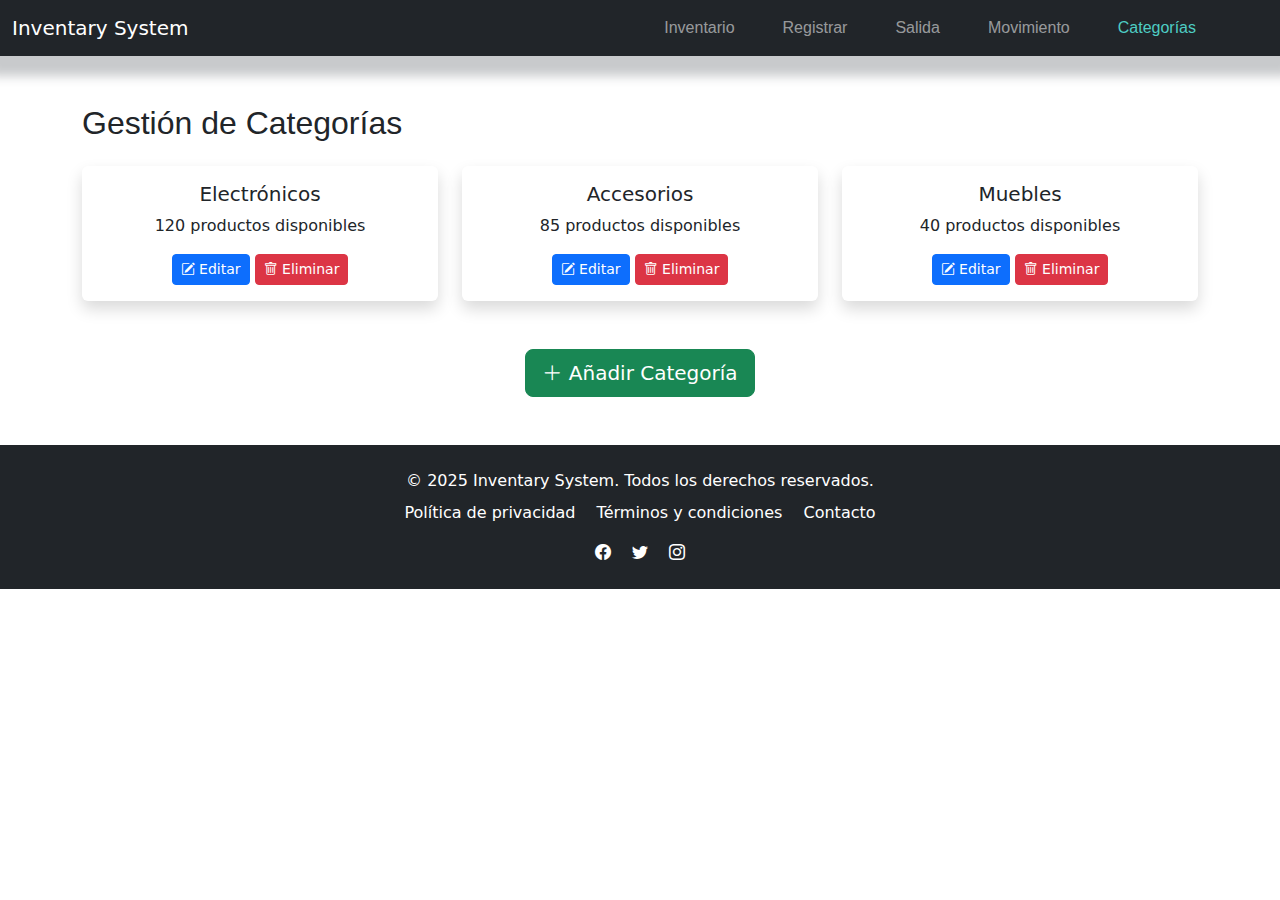
<file: pages/categories.html>
<!DOCTYPE html>
<html lang="es">
<head>
  <meta charset="UTF-8" />
  <meta name="viewport" content="width=device-width, initial-scale=1" />
  <title>Categorías - Inventary System</title>
  <link rel="stylesheet" href="../css/style.css" />
  <link href="https://cdn.jsdelivr.net/npm/bootstrap@5.3.3/dist/css/bootstrap.min.css" rel="stylesheet" />
  <link href="https://cdn.jsdelivr.net/npm/bootstrap-icons@1.10.5/font/bootstrap-icons.css" rel="stylesheet" />
</head>
<body>
  <header class="c-nav u-high">
    <nav class="navbar navbar-expand-lg navbar-dark bg-dark">
      <div class="container-fluid">
        <a class="navbar-brand" href="#">Inventary System</a>
        <button class="navbar-toggler" type="button" data-bs-toggle="collapse" data-bs-target="#menuNavbar">
          <span class="navbar-toggler-icon"></span>
        </button>
        <div class="collapse navbar-collapse mx-5" id="menuNavbar">
          <ul class="navbar-nav ms-auto mb-2 mb-lg-0">
            <li class="nav-item mx-3"><a class="nav-link txt_roboto" href="./inventary.html">Inventario</a></li>
            <li class="nav-item mx-3"><a class="nav-link txt_roboto" href="./register-product.html">Registrar</a></li>
            <li class="nav-item mx-3"><a class="nav-link txt_roboto" href="./output.html">Salida</a></li>
            <li class="nav-item mx-3"><a class="nav-link txt_roboto" href="./record.html">Movimiento</a></li>
            <li class="nav-item mx-3"><a class="nav-link active_txt txt_roboto" href="#">Categorías</a></li>
          </ul>
        </div>
      </div>
    </nav>
  </header>

  <main class="container mt-5">
    <h2 class="mb-4 txt_roboto">Gestión de Categorías</h2>

    <div class="row row-cols-1 row-cols-md-3 g-4">
      <div class="col">
        <div class="card shadow border-0 h-100">
          <div class="card-body text-center">
            <h5 class="card-title">Electrónicos</h5>
            <p class="card-text">120 productos disponibles</p>
            <button class="btn btn-primary btn-sm"><i class="bi bi-pencil-square"></i> Editar</button>
            <button class="btn btn-danger btn-sm"><i class="bi bi-trash"></i> Eliminar</button>
          </div>
        </div>
      </div>
      <div class="col">
        <div class="card shadow border-0 h-100">
          <div class="card-body text-center">
            <h5 class="card-title">Accesorios</h5>
            <p class="card-text">85 productos disponibles</p>
            <button class="btn btn-primary btn-sm"><i class="bi bi-pencil-square"></i> Editar</button>
            <button class="btn btn-danger btn-sm"><i class="bi bi-trash"></i> Eliminar</button>
          </div>
        </div>
      </div>
      <div class="col">
        <div class="card shadow border-0 h-100">
          <div class="card-body text-center">
            <h5 class="card-title">Muebles</h5>
            <p class="card-text">40 productos disponibles</p>
            <button class="btn btn-primary btn-sm"><i class="bi bi-pencil-square"></i> Editar</button>
            <button class="btn btn-danger btn-sm"><i class="bi bi-trash"></i> Eliminar</button>
          </div>
        </div>
      </div>
    </div>

    <div class="mt-5 text-center">
      <button class="btn btn-success btn-lg"><i class="bi bi-plus-lg"></i> Añadir Categoría</button>
    </div>
  </main>

  <footer class="bg-dark text-white py-4 mt-5">
    <div class="container text-center">
      <p class="mb-2">© 2025 Inventary System. Todos los derechos reservados.</p>
      <div class="mb-3">
        <a href="#" class="text-white me-3 text-decoration-none">Política de privacidad</a>
        <a href="#" class="text-white me-3 text-decoration-none">Términos y condiciones</a>
        <a href="#" class="text-white text-decoration-none">Contacto</a>
      </div>
      <div>
        <a href="#"><i class="bi bi-facebook text-white me-3"></i></a>
        <a href="#"><i class="bi bi-twitter text-white me-3"></i></a>
        <a href="#"><i class="bi bi-instagram text-white"></i></a>
      </div>
    </div>
  </footer>

  <script src="https://cdn.jsdelivr.net/npm/bootstrap@5.3.3/dist/js/bootstrap.bundle.min.js"></script>
</body>
</html>
</file>
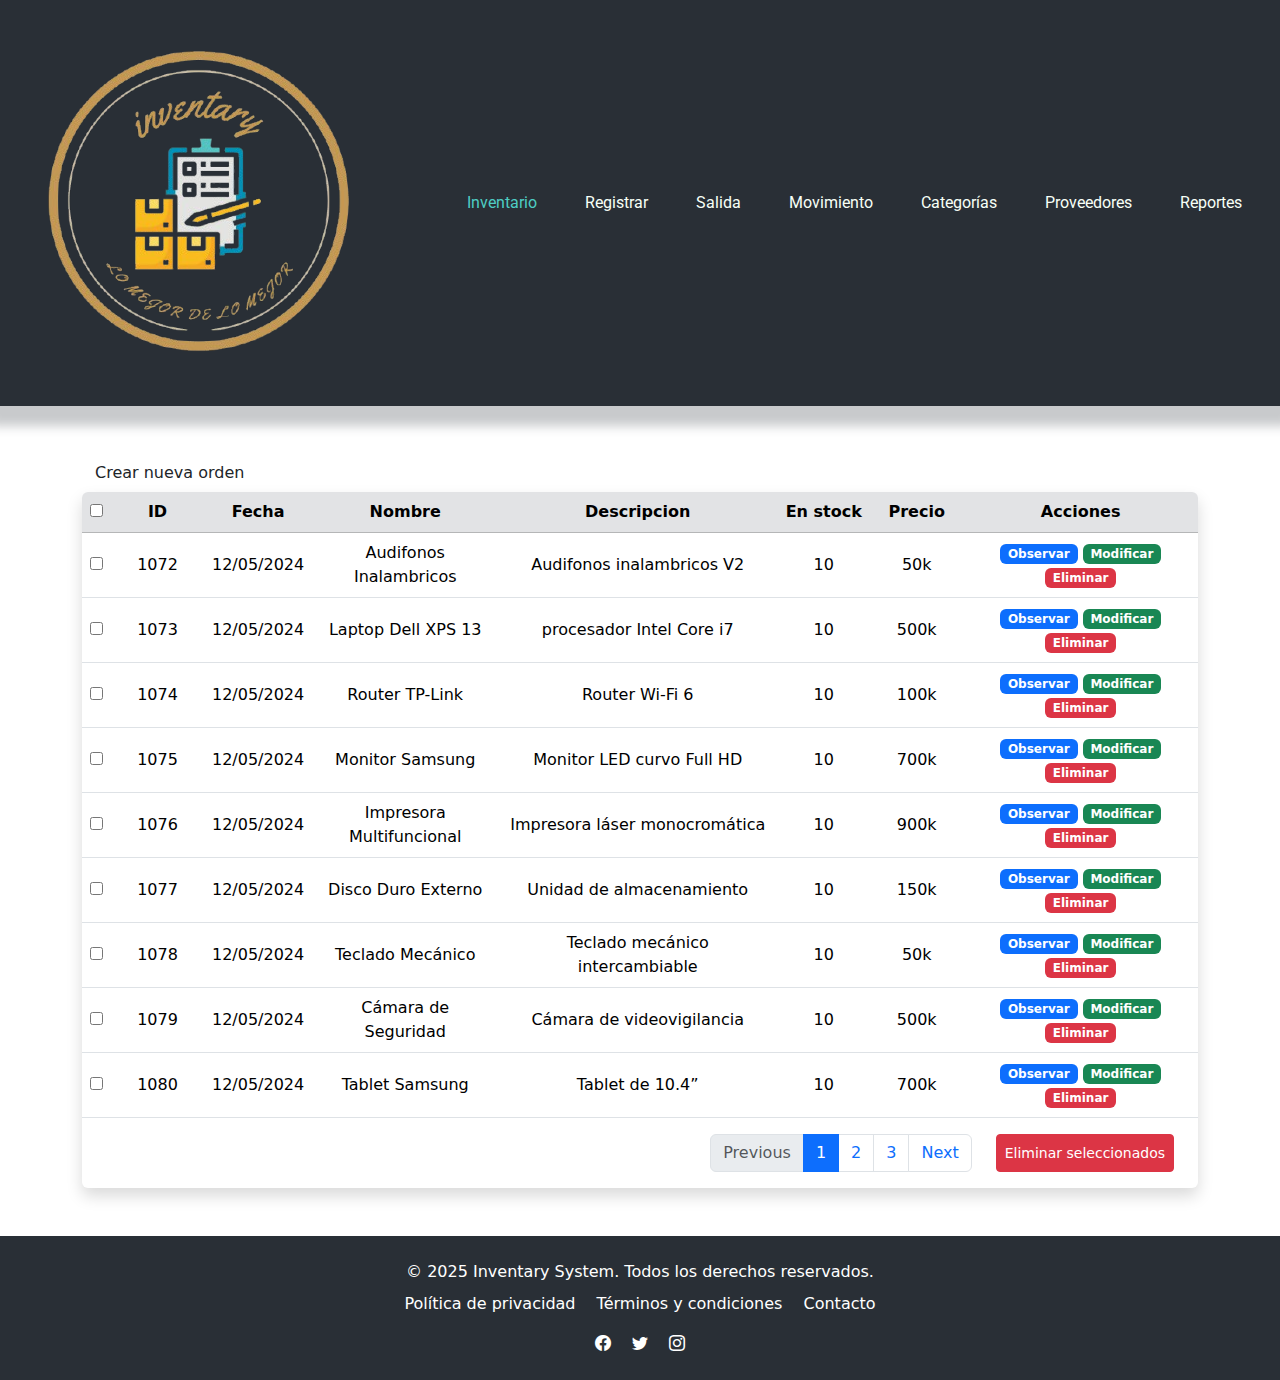
<file: pages/inventary.html>
<!DOCTYPE html>
<html lang="en">
<head>
    <meta charset="UTF-8">
    <meta name="viewport" content="width=device-width, initial-scale=1.0">

    <link rel="preconnect" href="https://fonts.googleapis.com">
    <link rel="preconnect" href="https://fonts.gstatic.com" crossorigin>
    <link href="https://fonts.googleapis.com/css2?family=Mystery+Quest&family=PT+Serif:ital,wght@0,400;0,700;1,400;1,700&family=Roboto:ital,wght@0,100..900;1,100..900&display=swap" rel="stylesheet">
    <link rel="stylesheet" href="../css/style.css">
    <link href="https://cdn.jsdelivr.net/npm/bootstrap@5.3.3/dist/css/bootstrap.min.css" rel="stylesheet">
    <link href="https://cdn.jsdelivr.net/npm/bootstrap-icons@1.10.5/font/bootstrap-icons.css" rel="stylesheet">
    <link rel="icon" type="image/x-icon" href="../logo/logo.png">
    <title>Inventario - Inventary System</title>

</head>
<body>
    <header class="c-nav u-high">
        <nav class="navbar navbar-expand-lg navbar-dark">
            <div class="container-fluid">
                <img src="../logo/logo.png" alt="Inventary System Logo" class="me-2">

                <button class="navbar-toggler" type="button" data-bs-toggle="collapse" data-bs-target="#menuNavbar" aria-controls="menuNavbar" aria-expanded="false" aria-label="Toggle navigation">
                <span class="navbar-toggler-icon"></span>
                </button>
                <div class="collapse navbar-collapse mx-5" id="menuNavbar">
                <ul class="navbar-nav ms-auto mb-2 mb-lg-0">
                    <li class="nav-item mx-3">
                    <a class="nav-link active_txt txt_roboto" href="./inventary.html">Inventario</a>
                    </li>
                    <li class="nav-item mx-3">
                    <a class="nav-link no_active_txt txt_roboto" href="./register-product.html">Registrar</a>
                    </li>
                    <li class="nav-item mx-3">
                      <a class="nav-link no_active_txt txt_roboto" href="./output.html">Salida</a>
                    </li>
                    <li class="nav-item mx-3">
                      <a class="nav-link no_active_txt txt_roboto" href="./record.html">Movimiento</a>
                    </li>
                    <li class="nav-item mx-3">
                      <a class="nav-link no_active_txt txt_roboto" href="./categories.html">Categorías</a>
                    </li>
                    <li class="nav-item mx-3"><a class="nav-link no_active_txt txt_roboto" href="./proveedores.html">Proveedores</a>

                    <li class="nav-item mx-3">
                      <a class="nav-link no_active_txt txt_roboto" href="./Reportes.html">Reportes</a>
                    </li>
                </ul>
                </div>
            </div>
            </nav>
        </header>

    <main>
        <div class="container mt-5">
            <a type="button" class="btn btn-create txt_roboto" href="./register-product.html">Crear nueva orden</a>
            <div class="table-responsive shadow rounded">
              <table class="table table-hover align-middle text-center">
                <thead class="table-light">
                  <tr>
                    <th class="table-secondary"><input type="checkbox" /></th>
                    <th class="col-1 table-secondary">ID</th>
                    <th class="col-1 table-secondary">Fecha</th>
                    <th class="col-2 table-secondary">Nombre</th>
                    <th class="col-3 table-secondary">Descripcion</th>
                    <th class="col-1 table-secondary">En stock</th>
                    <th class="col-1 table-secondary">Precio</th>
                    <th class="table-secondary">Acciones</th>
                  </tr>
                </thead>
                <tbody>
                  <tr>
                    <td><input type="checkbox" /></td>
                    <td class="col-1">1072</td>
                    <td class="col-1">12/05/2024</td>
                    <td class="col-2">Audifonos Inalambricos</td>
                    <td class="col-3">Audifonos inalambricos V2</td>
                    <td class="col-1">10</td>
                    <td class="col-1">50k</td>
                    <td>
                      <span class="badge bg-primary">Observar</span>
                      <span class="badge bg-success">Modificar</span>
                      <span class="badge bg-danger">Eliminar</span>
                    </td>
                  </tr>
                  <tr>
                    <td><input type="checkbox" /></td>
                    <td class="col-1">1073</td>
                    <td class="col-1">12/05/2024</td>
                    <td class="col-2">Laptop Dell XPS 13</td>
                    <td class="col-3">procesador Intel Core i7</td>
                    <td class="col-1">10</td>
                    <td class="col-1">500k</td>
                    <td>
                      <span class="badge bg-primary">Observar</span>
                      <span class="badge bg-success">Modificar</span>
                      <span class="badge bg-danger">Eliminar</span>
                    </td>
                  </tr>
                  <tr>
                    <td><input type="checkbox" /></td>
                    <td class="col-1">1074</td>
                    <td class="col-1">12/05/2024</td>
                    <td class="col-2">Router TP-Link</td>
                    <td class="col-3">Router Wi-Fi 6</td>
                    <td class="col-1">10</td>
                    <td class="col-1">100k</td>
                    <td>
                      <span class="badge bg-primary">Observar</span>
                      <span class="badge bg-success">Modificar</span>
                      <span class="badge bg-danger">Eliminar</span>
                    </td>
                  </tr>
                  <tr>
                    <td><input type="checkbox" /></td>
                    <td class="col-1">1075</td>
                    <td class="col-1">12/05/2024</td>
                    <td class="col-2">Monitor Samsung</td>
                    <td class="col-3">Monitor LED curvo Full HD</td>
                    <td class="col-1">10</td>
                    <td class="col-1">700k</td>
                    <td>
                      <span class="badge bg-primary">Observar</span>
                      <span class="badge bg-success">Modificar</span>
                      <span class="badge bg-danger">Eliminar</span>
                    </td>
                  </tr>
                  <tr>
                    <td><input type="checkbox" /></td>
                    <td class="col-1">1076</td>
                    <td class="col-1">12/05/2024</td>
                    <td class="col-2">Impresora Multifuncional</td>
                    <td class="col-3">Impresora láser monocromática</td>
                    <td class="col-1">10</td>
                    <td class="col-1">900k</td>
                    <td>
                      <span class="badge bg-primary">Observar</span>
                      <span class="badge bg-success">Modificar</span>
                      <span class="badge bg-danger">Eliminar</span>
                    </td>
                  </tr>
                  <tr>
                    <td><input type="checkbox" /></td>
                    <td class="col-1">1077</td>
                    <td class="col-1">12/05/2024</td>
                    <td class="col-2">Disco Duro Externo</td>
                    <td class="col-3">Unidad de almacenamiento</td>
                    <td class="col-1">10</td>
                    <td class="col-1">150k</td>
                    <td>
                      <span class="badge bg-primary">Observar</span>
                      <span class="badge bg-success">Modificar</span>
                      <span class="badge bg-danger">Eliminar</span>
                    </td>
                  </tr>
                  <tr>
                    <td><input type="checkbox" /></td>
                    <td class="col-1">1078</td>
                    <td class="col-1">12/05/2024</td>
                    <td class="col-2">Teclado Mecánico</td>
                    <td class="col-3">Teclado mecánico intercambiable</td>
                    <td class="col-1">10</td>
                    <td class="col-1">50k</td>
                    <td>
                      <span class="badge bg-primary">Observar</span>
                      <span class="badge bg-success">Modificar</span>
                      <span class="badge bg-danger">Eliminar</span>
                    </td>
                  </tr>
                  <tr>
                    <td><input type="checkbox" /></td>
                    <td class="col-1">1079</td>
                    <td class="col-1">12/05/2024</td>
                    <td class="col-2">Cámara de Seguridad</td>
                    <td class="col-3">Cámara de videovigilancia</td>
                    <td class="col-1">10</td>
                    <td class="col-1">500k</td>
                    <td>
                      <span class="badge bg-primary">Observar</span>
                      <span class="badge bg-success">Modificar</span>
                      <span class="badge bg-danger">Eliminar</span>
                    </td>
                  </tr>
                  <tr>
                    <td><input type="checkbox" /></td>
                    <td class="col-1">1080</td>
                    <td class="col-1">12/05/2024</td>
                    <td class="col-2">Tablet Samsung</td>
                    <td class="col-3">Tablet de 10.4”</td>
                    <td class="col-1">10</td>
                    <td class="col-1">700k</td>
                    <td>
                      <span class="badge bg-primary">Observar</span>
                      <span class="badge bg-success">Modificar</span>
                      <span class="badge bg-danger">Eliminar</span>
                    </td>
                  </tr>
                </tbody>
              </table>
              
              <div class="footer-table d-flex justify-content-end">
                <nav>
                  <ul class="pagination">
                    <li class="page-item disabled">
                      <a class="page-link">Previous</a>
                    </li>
                    <li class="page-item active"><a class="page-link" href="#">1</a></li>
                    <li class="page-item">
                      <a class="page-link" href="#" aria-current="page">2</a>
                    </li>
                    <li class="page-item"><a class="page-link" href="#">3</a></li>
                    <li class="page-item">
                      <a class="page-link" href="#">Next</a>
                    </li>
                  </ul>
                </nav>
                <button type="button" class="btn btn-danger btn-sm txt_roboto mx-4 mb-3">Eliminar seleccionados</button>
              </div>
            </div>
          </div>
    </main>

    <footer class=" text-white py-4 mt-5">
        <div class="container text-center">
          <p class="mb-2">© 2025 Inventary System. Todos los derechos reservados.</p>
      
          <div class="mb-3">
            <a href="#" class="text-white me-3 text-decoration-none">Política de privacidad</a>
            <a href="#" class="text-white me-3 text-decoration-none">Términos y condiciones</a>
            <a href="#" class="text-white text-decoration-none">Contacto</a>
          </div>
      
          <div>
            <a href="#"><i class="bi bi-facebook text-white me-3"></i></a>
            <a href="#"><i class="bi bi-twitter text-white me-3"></i></a>
            <a href="#"><i class="bi bi-instagram text-white"></i></a>
          </div>
        </div>
      </footer>
      <script src="https://cdn.jsdelivr.net/npm/@popperjs/core@2.11.8/dist/umd/popper.min.js"></script>
    <script src="https://cdn.jsdelivr.net/npm/bootstrap@5.3.3/dist/js/bootstrap.min.js"></script>
</body>
</html>
</file>
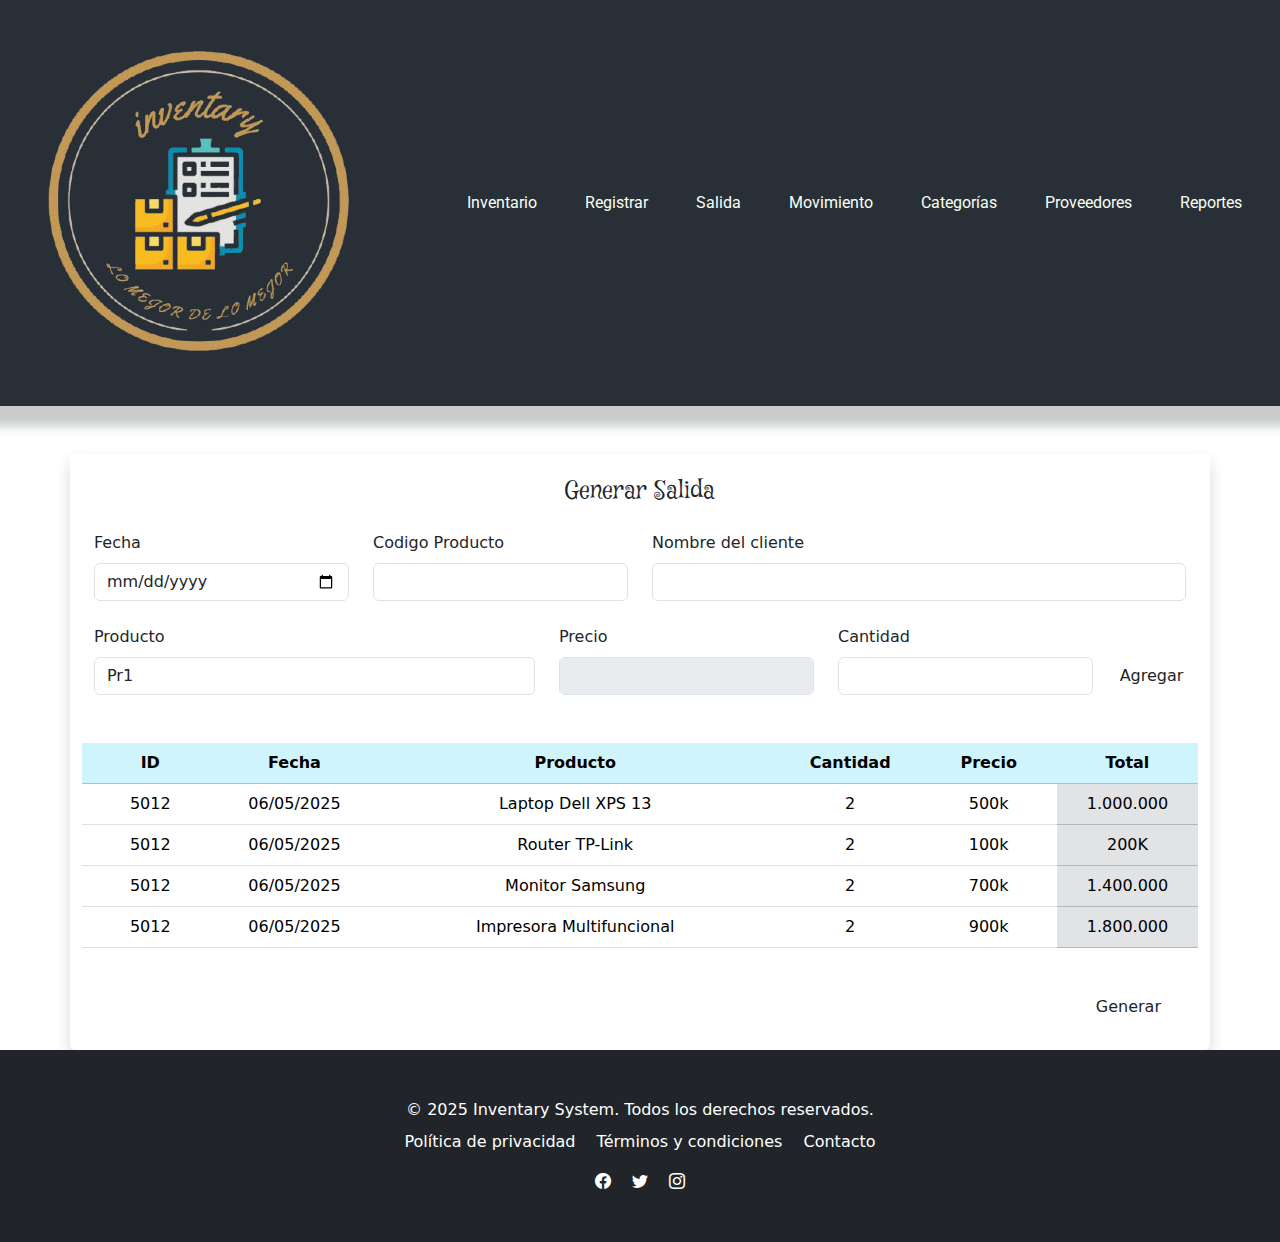
<file: pages/output.html>
<!DOCTYPE html>
<html lang="en">
<head>
    <meta charset="UTF-8">
    <meta name="viewport" content="width=device-width, initial-scale=1.0">
    <link rel="preconnect" href="https://fonts.googleapis.com">
    <link rel="preconnect" href="https://fonts.gstatic.com" crossorigin>
    <link href="https://fonts.googleapis.com/css2?family=Mystery+Quest&family=PT+Serif:ital,wght@0,400;0,700;1,400;1,700&family=Roboto:ital,wght@0,100..900;1,100..900&display=swap" rel="stylesheet">
    <link rel="stylesheet" href="../css/style.css">
    <link href="https://cdn.jsdelivr.net/npm/bootstrap@5.3.3/dist/css/bootstrap.min.css" rel="stylesheet">
    <link href="https://cdn.jsdelivr.net/npm/bootstrap-icons@1.10.5/font/bootstrap-icons.css" rel="stylesheet">
    <link rel="icon" type="image/x-icon" href="../logo/logo.png">

    <title>Salida - Inventary System</title>

</head>
<body>
    <header class="c-nav u-high">
        <nav class="navbar navbar-expand-lg navbar-dark">
            <div class="container-fluid">
                <img src="../logo/logo.png" alt="Inventary System Logo" class="me-2">

                <button class="navbar-toggler" type="button" data-bs-toggle="collapse" data-bs-target="#menuNavbar" aria-controls="menuNavbar" aria-expanded="false" aria-label="Toggle navigation">
                <span class="navbar-toggler-icon"></span>
                </button>
                <div class="collapse navbar-collapse mx-5" id="menuNavbar">
                <ul class="navbar-nav ms-auto mb-2 mb-lg-0">
                    <li class="nav-item mx-3">
                    <a class="nav-link no_active_txt txt_roboto" href="./inventary.html">Inventario</a>
                    </li>
                    <li class="nav-item mx-3">
                    <a class="nav-link no_active_txt txt_roboto" href="./register-product.html">Registrar</a>
                    </li>
                    <li class="nav-item mx-3">
                      <a class="nav-link no_active_txt txt_roboto" href="./output.html">Salida</a>
                    </li>
                    <li class="nav-item mx-3">
                      <a class="nav-link no_active_txt txt_roboto" href="./record.html">Movimiento</a>
                    </li>
                    <li class="nav-item mx-3">
                      <a class="nav-link no_active_txt txt_roboto" href="./categories.html">Categorías</a>
                    </li>
                     <li class="nav-item mx-3"><a class="nav-link no_active_txt txt_roboto" href="./proveedores.html">Proveedores</a>

                    <li class="nav-item mx-3">
                      <a class="nav-link no_active_txt txt_roboto" href="./Reportes.html">Reportes</a>
                    </li>
                </ul>
                </div>
            </div>
            </nav>
        </header>

        <main>
            <div class="form-products container mt-5 p-4 shadow rounded bg-white">
              <h4 class="mb-4 text-center txt-title">Generar Salida</h4>
              <form class="row g-4">
                <div class="col-md-3">
                  <label for="date" class="form-label">Fecha</label>
                  <input type="date" class="form-control" id="date">
                </div>
                <div class="col-md-3">
                  <label for="productName" class="form-label">Codigo Producto</label>
                  <input type="text" class="form-control" id="productName">
                </div>
          
                <div class="col-md-6">
                    <label for="customer" class="form-label">Nombre del cliente</label>
                    <input type="text" class="form-control" id="customer">
                </div>
                
                <div class="col-md-5">
                  <label for="quantity" class="form-label">Producto</label>
                  <select name="quantity" id="quantity" class="form-control">
                    <option value="1">Pr1</option>
                    <option value="2">Pr2</option>
                    <option value="3">Pr3</option>
                  </select>
                </div>
                <div class="col-md-3">
                  <label for="price" class="form-label">Precio</label>
                  <input disabled type="number" step="0.01" class="form-control" id="price">
                </div>
                <div class="col-md-3">
                  <label for="price" class="form-label">Cantidad</label>
                  <input type="number" step="0.01" class="form-control" id="price">

                </div>
                <div class="col-md-1 d-flex justify-content-center align-items-end">
                    <button class="btn btn-create">Agregar</button>

                </div>

                <table class="table table-hover align-middle text-center mt-5">
                <thead class="table-light">
                  <tr>
                    <th class="col-1 table-info">ID</th>
                    <th class="col-1 table-info">Fecha</th>
                    <th class="col-3 table-info">Producto</th>
                    <th class="col-1 table-info">Cantidad</th>
                    <th class="col-1 table-info">Precio</th>
                    <th class="col-1 table-info">Total</th>
                  </tr>
                </thead>
                <tbody>
                  <tr>
                    <td class="col-1">5012</td>
                    <td class="col-1">06/05/2025</td>
                    <td class="col-3">Laptop Dell XPS 13</td>
                    <td class="col-1">2</td>
                    <td class="col-1">500k</td>
                    <td class="col-1 table-secondary">1.000.000</td>

                  </tr>
                </tbody>
                    <td class="col-1">5012</td>
                    <td class="col-1">06/05/2025</td>
                    <td class="col-3">Router TP-Link</td>
                    <td class="col-1">2</td>
                    <td class="col-1">100k</td>
                    <td class="col-1 table-secondary">200K</td>

                  <tr>
                    <td class="col-1">5012</td>
                    <td class="col-1">06/05/2025</td>
                    <td class="col-3">Monitor Samsung</td>
                    <td class="col-1">2</td>
                    <td class="col-1">700k</td>
                    <td class="col-1 table-secondary">1.400.000</td>

                  </tr>

                  <tr>
                    <td class="col-1">5012</td>
                    <td class="col-1">06/05/2025</td>
                    <td class="col-3">Impresora Multifuncional</td>
                    <td class="col-1">2</td>
                    <td class="col-1">900k</td>
                    <td class="col-1 table-secondary">1.800.000</td>

                  </tr>
              </table>
          
                <div class="col-12 text-end">
                  <a type="submit" class="btn btn-create px-4" href="./record.html">Generar</a>
                </div>
              </form>
            </div>
          </main>
          

    <footer class="bg-dark text-white py-5">
        <div class="container text-center">
          <p class="mb-2">© 2025 Inventary System. Todos los derechos reservados.</p>
      
          <div class="mb-3">
            <a href="#" class="text-white me-3 text-decoration-none">Política de privacidad</a>
            <a href="#" class="text-white me-3 text-decoration-none">Términos y condiciones</a>
            <a href="#" class="text-white text-decoration-none">Contacto</a>
          </div>
      
          <div>
            <a href="#"><i class="bi bi-facebook text-white me-3"></i></a>
            <a href="#"><i class="bi bi-twitter text-white me-3"></i></a>
            <a href="#"><i class="bi bi-instagram text-white"></i></a>
          </div>
        </div>
      </footer>
      <script src="https://cdn.jsdelivr.net/npm/@popperjs/core@2.11.8/dist/umd/popper.min.js"></script>
    <script src="https://cdn.jsdelivr.net/npm/bootstrap@5.3.3/dist/js/bootstrap.min.js"></script>
</body>
</html>
</file>
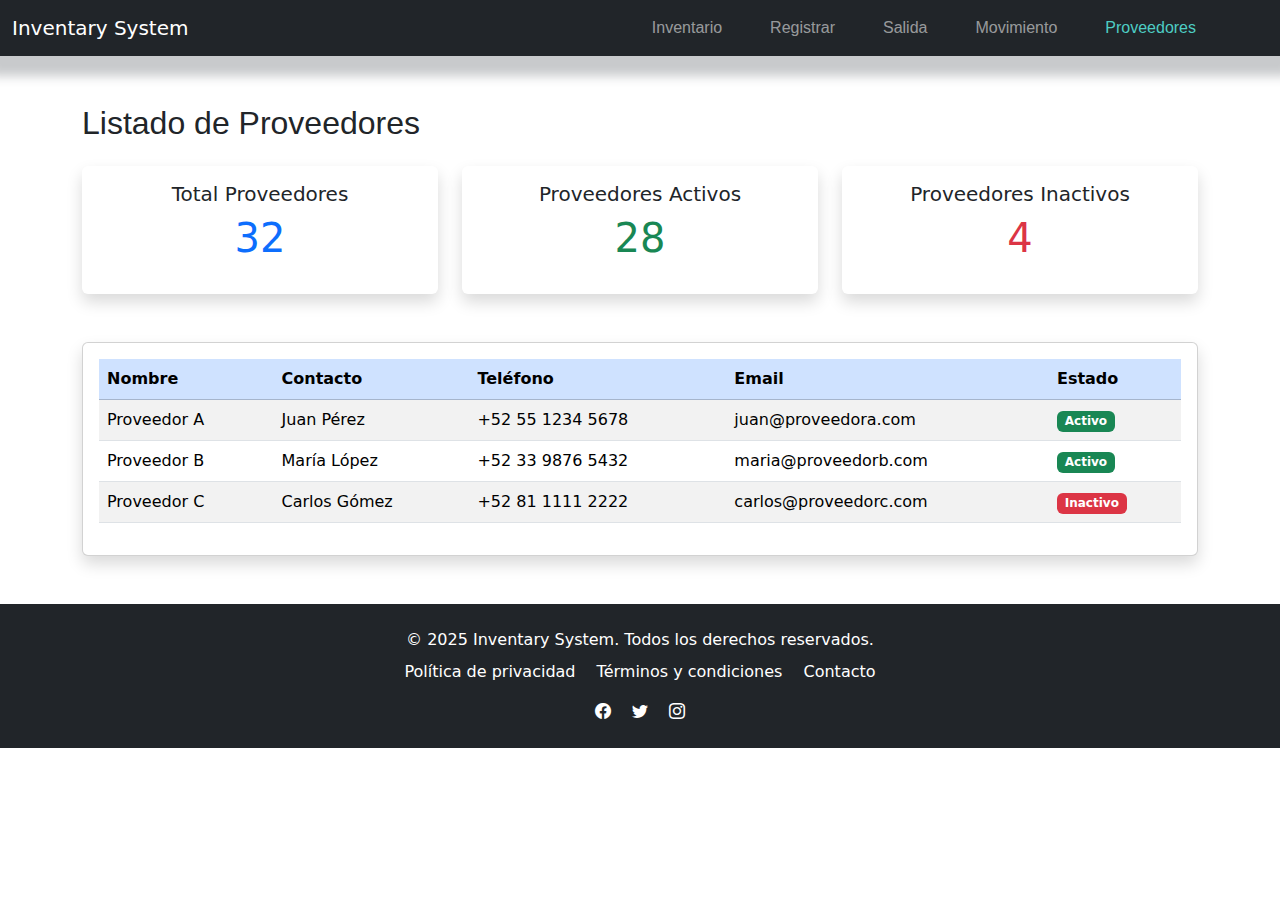
<file: pages/proveedores.html>
<!DOCTYPE html>
<html lang="es">
<head>
  <meta charset="UTF-8" />
  <meta name="viewport" content="width=device-width, initial-scale=1" />
  <title>Proveedores - Inventary System</title>
  <link rel="stylesheet" href="../css/style.css" />
  <link href="https://cdn.jsdelivr.net/npm/bootstrap@5.3.3/dist/css/bootstrap.min.css" rel="stylesheet" />
  <link href="https://cdn.jsdelivr.net/npm/bootstrap-icons@1.10.5/font/bootstrap-icons.css" rel="stylesheet" />
</head>
<body>
  <header class="c-nav u-high">
    <nav class="navbar navbar-expand-lg navbar-dark bg-dark">
      <div class="container-fluid">
        <a class="navbar-brand" href="#">Inventary System</a>
        <button class="navbar-toggler" type="button" data-bs-toggle="collapse" data-bs-target="#menuNavbar">
          <span class="navbar-toggler-icon"></span>
        </button>
        <div class="collapse navbar-collapse mx-5" id="menuNavbar">
          <ul class="navbar-nav ms-auto mb-2 mb-lg-0">
            <li class="nav-item mx-3"><a class="nav-link txt_roboto" href="./inventary.html">Inventario</a></li>
            <li class="nav-item mx-3"><a class="nav-link txt_roboto" href="./register-product.html">Registrar</a></li>
            <li class="nav-item mx-3"><a class="nav-link txt_roboto" href="./output.html">Salida</a></li>
            <li class="nav-item mx-3"><a class="nav-link txt_roboto" href="./record.html">Movimiento</a></li>
            <li class="nav-item mx-3"><a class="nav-link active_txt txt_roboto" href="#">Proveedores</a></li>
          </ul>
        </div>
      </div>
    </nav>
  </header>

  <main class="container mt-5">
    <h2 class="mb-4 txt_roboto">Listado de Proveedores</h2>

    <!-- Estadísticas pequeñas -->
    <div class="row mb-5">
      <div class="col-md-4">
        <div class="card shadow border-0">
          <div class="card-body text-center">
            <h5 class="card-title">Total Proveedores</h5>
            <p class="display-6 text-primary">32</p>
          </div>
        </div>
      </div>
      <div class="col-md-4">
        <div class="card shadow border-0">
          <div class="card-body text-center">
            <h5 class="card-title">Proveedores Activos</h5>
            <p class="display-6 text-success">28</p>
          </div>
        </div>
      </div>
      <div class="col-md-4">
        <div class="card shadow border-0">
          <div class="card-body text-center">
            <h5 class="card-title">Proveedores Inactivos</h5>
            <p class="display-6 text-danger">4</p>
          </div>
        </div>
      </div>
    </div>

    <!-- Tabla de proveedores -->
    <div class="card shadow">
      <div class="card-body">
        <table class="table table-striped table-hover align-middle">
          <thead class="table-primary">
            <tr>
              <th>Nombre</th>
              <th>Contacto</th>
              <th>Teléfono</th>
              <th>Email</th>
              <th>Estado</th>
            </tr>
          </thead>
          <tbody>
            <tr>
              <td>Proveedor A</td>
              <td>Juan Pérez</td>
              <td>+52 55 1234 5678</td>
              <td>juan@proveedora.com</td>
              <td><span class="badge bg-success">Activo</span></td>
            </tr>
            <tr>
              <td>Proveedor B</td>
              <td>María López</td>
              <td>+52 33 9876 5432</td>
              <td>maria@proveedorb.com</td>
              <td><span class="badge bg-success">Activo</span></td>
            </tr>
            <tr>
              <td>Proveedor C</td>
              <td>Carlos Gómez</td>
              <td>+52 81 1111 2222</td>
              <td>carlos@proveedorc.com</td>
              <td><span class="badge bg-danger">Inactivo</span></td>
            </tr>
            <!-- Más filas aquí -->
          </tbody>
        </table>
      </div>
    </div>
  </main>

  <footer class="bg-dark text-white py-4 mt-5">
    <div class="container text-center">
      <p class="mb-2">© 2025 Inventary System. Todos los derechos reservados.</p>
      <div class="mb-3">
        <a href="#" class="text-white me-3 text-decoration-none">Política de privacidad</a>
        <a href="#" class="text-white me-3 text-decoration-none">Términos y condiciones</a>
        <a href="#" class="text-white text-decoration-none">Contacto</a>
      </div>
      <div>
        <a href="#"><i class="bi bi-facebook text-white me-3"></i></a>
        <a href="#"><i class="bi bi-twitter text-white me-3"></i></a>
        <a href="#"><i class="bi bi-instagram text-white"></i></a>
      </div>
    </div>
  </footer>

  <script src="https://cdn.jsdelivr.net/npm/bootstrap@5.3.3/dist/js/bootstrap.bundle.min.js"></script>
</body>
</html>
</file>
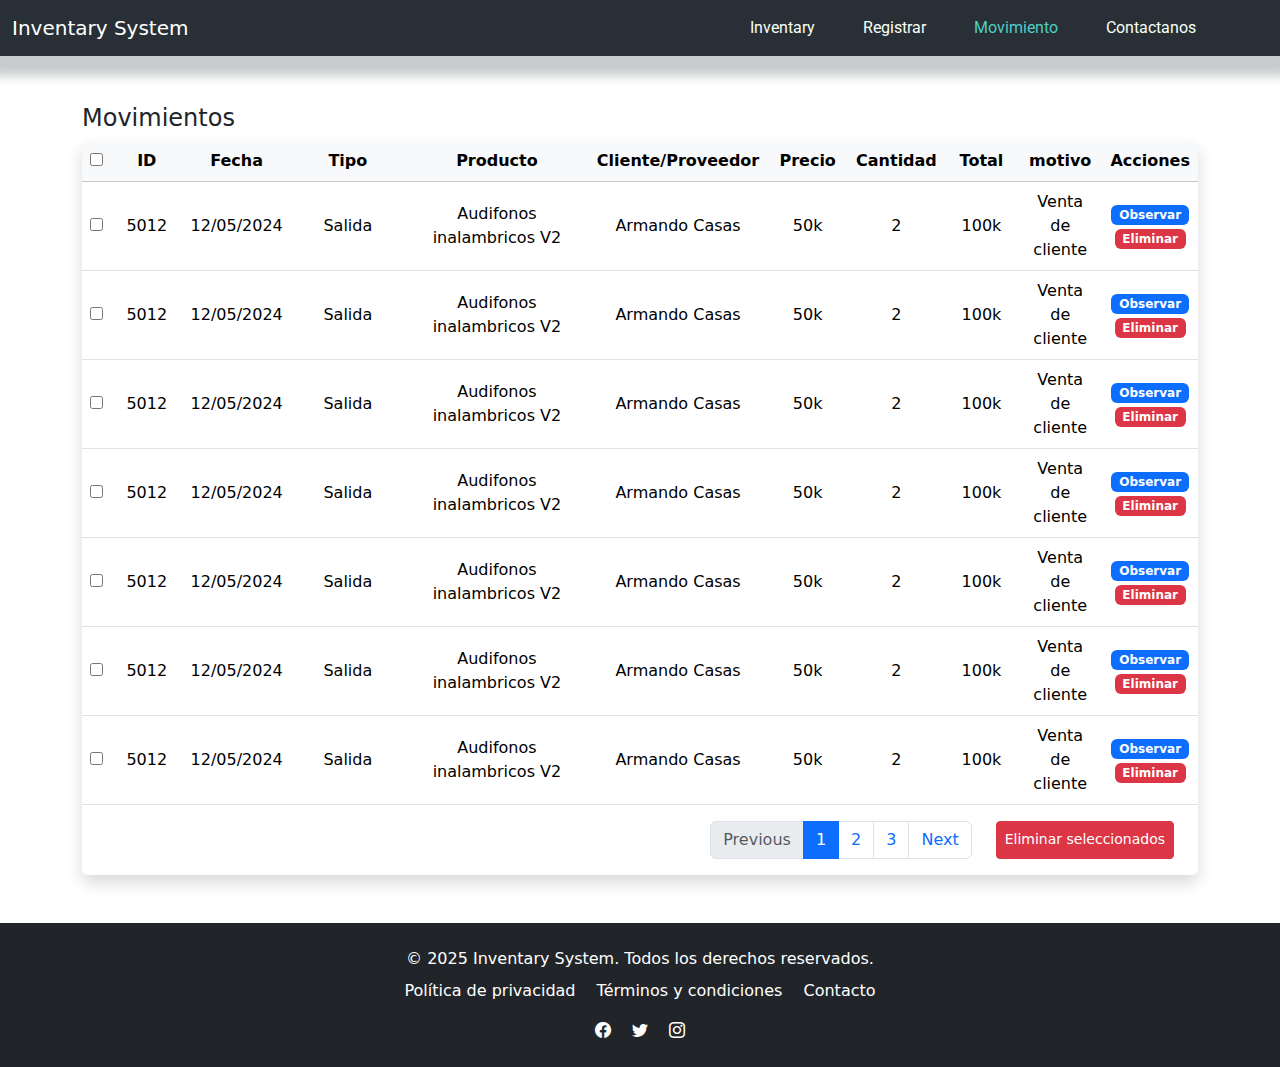
<file: pages/record.html>
<!DOCTYPE html>
<html lang="en">
<head>
    <meta charset="UTF-8">
    <meta name="viewport" content="width=device-width, initial-scale=1.0">
    <link rel="preconnect" href="https://fonts.googleapis.com">
    <link rel="preconnect" href="https://fonts.gstatic.com" crossorigin>
    <link href="https://fonts.googleapis.com/css2?family=Mystery+Quest&family=PT+Serif:ital,wght@0,400;0,700;1,400;1,700&family=Roboto:ital,wght@0,100..900;1,100..900&display=swap" rel="stylesheet">
    <link rel="stylesheet" href="../css/style.css">
    <link href="https://cdn.jsdelivr.net/npm/bootstrap@5.3.3/dist/css/bootstrap.min.css" rel="stylesheet">
    <link href="https://cdn.jsdelivr.net/npm/bootstrap-icons@1.10.5/font/bootstrap-icons.css" rel="stylesheet">
    <title>System</title>
</head>
<body>
    <header class="c-nav u-high">
        <nav class="navbar navbar-expand-lg navbar-dark">
            <div class="container-fluid">
                <a class="navbar-brand" href="#">Inventary System</a>
                <button class="navbar-toggler" type="button" data-bs-toggle="collapse" data-bs-target="#menuNavbar" aria-controls="menuNavbar" aria-expanded="false" aria-label="Toggle navigation">
                <span class="navbar-toggler-icon"></span>
                </button>
                <div class="collapse navbar-collapse mx-5" id="menuNavbar">
                <ul class="navbar-nav ms-auto mb-2 mb-lg-0">
                    <li class="nav-item mx-3">
                    <a class="nav-link no_active_txt txt_roboto" href="/pages/inventary.html">Inventary</a>
                    </li>
                    <li class="nav-item mx-3">
                    <a class="nav-link no_active_txt txt_roboto" href="/pages/registerProduct.html">Registrar</a>
                    </li>
                    <li class="nav-item mx-3">
                    <a class="nav-link active_txt txt_roboto" href="/pages/record.html">Movimiento</a>
                    </li>
                    <li class="nav-item mx-3">
                    <a class="nav-link no_active_txt txt_roboto" href="#">Contactanos</a>
                    </li>
                </ul>
                </div>
            </div>
            </nav>
        </header>

    <main>
        <div class="container mt-5">
            <h4>Movimientos</h4>
            <div class="table-responsive shadow rounded">
              <table class="table table-hover align-middle text-center">
                <thead class="table-light">
                  <tr>
                    <th><input type="checkbox" /></th>
                    <th class="col-1">ID</th>
                    <th class="col-1">Fecha</th>
                    <th class="col-1">Tipo</th>
                    <th class="col-1">Producto</th>
                    <th class="col-1">Cliente/Proveedor</th>
                    <th class="col-1">Precio</th>
                    <th class="col-1">Cantidad</th>
                    <th class="col-1">Total</th>
                    <th class="col-1">motivo</th>
                    <th class="col-1">Acciones</th>
                  </tr>
                </thead>
                <tbody>
                  <tr>
                    <td><input type="checkbox" /></td>
                    <td class="col-1">5012</td>
                    <td class="col-1">12/05/2024</td>
                    <td class="col-2">Salida</td>
                    <td class="col-3">Audifonos inalambricos V2</td>
                    <td class="col-1">Armando Casas</td>
                    <td class="col-1">50k</td>
                    <td class="col-1">2</td>
                    <td class="col-1">100k</td>
                    <td class="col-1">Venta de cliente</td>
                    <td>
                      <span class="badge bg-primary">Observar</span>
                      <span class="badge bg-danger">Eliminar</span>
                    </td>
                  </tr>
                  <tr>
                    <td><input type="checkbox" /></td>
                    <td class="col-1">5012</td>
                    <td class="col-1">12/05/2024</td>
                    <td class="col-2">Salida</td>
                    <td class="col-3">Audifonos inalambricos V2</td>
                    <td class="col-1">Armando Casas</td>
                    <td class="col-1">50k</td>
                    <td class="col-1">2</td>
                    <td class="col-1">100k</td>
                    <td class="col-1">Venta de cliente</td>
                    <td>
                      <span class="badge bg-primary">Observar</span>
                      <span class="badge bg-danger">Eliminar</span>
                    </td>
                  </tr>
                  <tr>
                    <td><input type="checkbox" /></td>
                    <td class="col-1">5012</td>
                    <td class="col-1">12/05/2024</td>
                    <td class="col-2">Salida</td>
                    <td class="col-3">Audifonos inalambricos V2</td>
                    <td class="col-1">Armando Casas</td>
                    <td class="col-1">50k</td>
                    <td class="col-1">2</td>
                    <td class="col-1">100k</td>
                    <td class="col-1">Venta de cliente</td>
                    <td>
                      <span class="badge bg-primary">Observar</span>
                      <span class="badge bg-danger">Eliminar</span>
                    </td>
                  </tr>
                  <tr>
                    <td><input type="checkbox" /></td>
                    <td class="col-1">5012</td>
                    <td class="col-1">12/05/2024</td>
                    <td class="col-2">Salida</td>
                    <td class="col-3">Audifonos inalambricos V2</td>
                    <td class="col-1">Armando Casas</td>
                    <td class="col-1">50k</td>
                    <td class="col-1">2</td>
                    <td class="col-1">100k</td>
                    <td class="col-1">Venta de cliente</td>
                    <td>
                      <span class="badge bg-primary">Observar</span>
                      <span class="badge bg-danger">Eliminar</span>
                    </td>
                  </tr>
                  <tr>
                    <td><input type="checkbox" /></td>
                    <td class="col-1">5012</td>
                    <td class="col-1">12/05/2024</td>
                    <td class="col-2">Salida</td>
                    <td class="col-3">Audifonos inalambricos V2</td>
                    <td class="col-1">Armando Casas</td>
                    <td class="col-1">50k</td>
                    <td class="col-1">2</td>
                    <td class="col-1">100k</td>
                    <td class="col-1">Venta de cliente</td>
                    <td>
                      <span class="badge bg-primary">Observar</span>
                      <span class="badge bg-danger">Eliminar</span>
                    </td>
                  </tr>
                  <tr>
                    <td><input type="checkbox" /></td>
                    <td class="col-1">5012</td>
                    <td class="col-1">12/05/2024</td>
                    <td class="col-2">Salida</td>
                    <td class="col-3">Audifonos inalambricos V2</td>
                    <td class="col-1">Armando Casas</td>
                    <td class="col-1">50k</td>
                    <td class="col-1">2</td>
                    <td class="col-1">100k</td>
                    <td class="col-1">Venta de cliente</td>
                    <td>
                      <span class="badge bg-primary">Observar</span>
                      <span class="badge bg-danger">Eliminar</span>
                    </td>
                  </tr>
                  <tr>
                    <td><input type="checkbox" /></td>
                    <td class="col-1">5012</td>
                    <td class="col-1">12/05/2024</td>
                    <td class="col-2">Salida</td>
                    <td class="col-3">Audifonos inalambricos V2</td>
                    <td class="col-1">Armando Casas</td>
                    <td class="col-1">50k</td>
                    <td class="col-1">2</td>
                    <td class="col-1">100k</td>
                    <td class="col-1">Venta de cliente</td>
                    <td>
                      <span class="badge bg-primary">Observar</span>
                      <span class="badge bg-danger">Eliminar</span>
                    </td>
                  </tr>
                  
                </tbody>
              </table>
              
              <div class="footer-table d-flex justify-content-end">
                <nav>
                  <ul class="pagination">
                    <li class="page-item disabled">
                      <a class="page-link">Previous</a>
                    </li>
                    <li class="page-item active"><a class="page-link" href="#">1</a></li>
                    <li class="page-item">
                      <a class="page-link" href="#" aria-current="page">2</a>
                    </li>
                    <li class="page-item"><a class="page-link" href="#">3</a></li>
                    <li class="page-item">
                      <a class="page-link" href="#">Next</a>
                    </li>
                  </ul>
                </nav>
                <button type="button" class="btn btn-danger btn-sm txt_roboto mx-4 mb-3">Eliminar seleccionados</button>
              </div>
            </div>
          </div>
    </main>

    <footer class="bg-dark text-white py-4 mt-5">
        <div class="container text-center">
          <p class="mb-2">© 2025 Inventary System. Todos los derechos reservados.</p>
      
          <div class="mb-3">
            <a href="#" class="text-white me-3 text-decoration-none">Política de privacidad</a>
            <a href="#" class="text-white me-3 text-decoration-none">Términos y condiciones</a>
            <a href="#" class="text-white text-decoration-none">Contacto</a>
          </div>
      
          <div>
            <a href="#"><i class="bi bi-facebook text-white me-3"></i></a>
            <a href="#"><i class="bi bi-twitter text-white me-3"></i></a>
            <a href="#"><i class="bi bi-instagram text-white"></i></a>
          </div>
        </div>
      </footer>
      <script src="https://cdn.jsdelivr.net/npm/@popperjs/core@2.11.8/dist/umd/popper.min.js"></script>
    <script src="https://cdn.jsdelivr.net/npm/bootstrap@5.3.3/dist/js/bootstrap.min.js"></script>
</body>
</html>
</file>
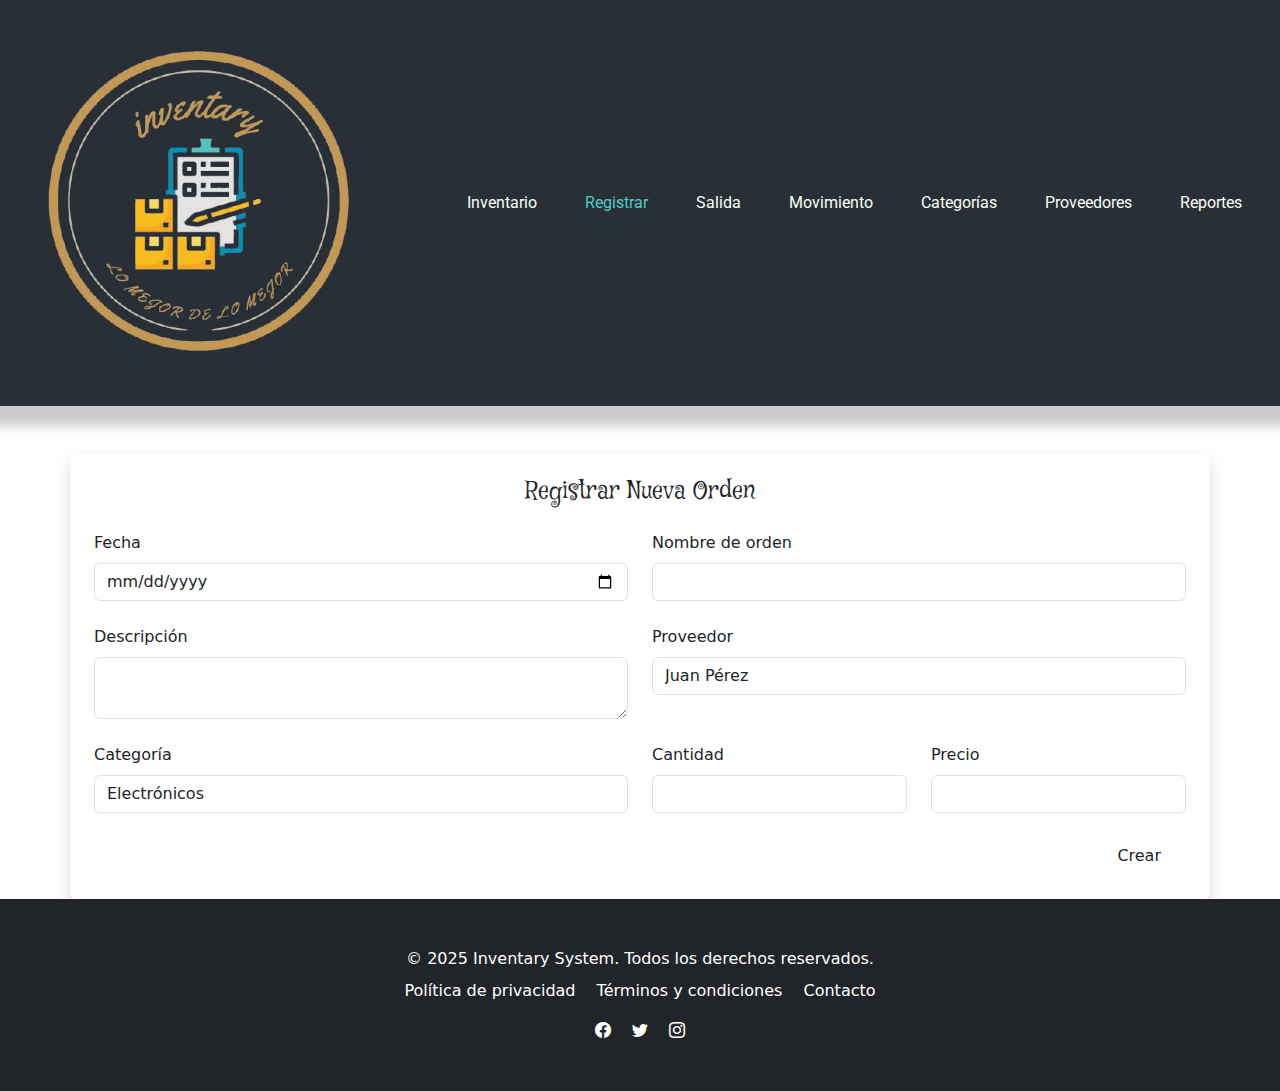
<file: pages/register-product.html>
<!DOCTYPE html>
<html lang="en">
<head>
    <meta charset="UTF-8">
    <meta name="viewport" content="width=device-width, initial-scale=1.0">
    <link rel="preconnect" href="https://fonts.googleapis.com">
    <link rel="preconnect" href="https://fonts.gstatic.com" crossorigin>
    <link href="https://fonts.googleapis.com/css2?family=Mystery+Quest&family=PT+Serif:ital,wght@0,400;0,700;1,400;1,700&family=Roboto:ital,wght@0,100..900;1,100..900&display=swap" rel="stylesheet">
    <link rel="stylesheet" href="../css/style.css">
    <link href="https://cdn.jsdelivr.net/npm/bootstrap@5.3.3/dist/css/bootstrap.min.css" rel="stylesheet">
    <link href="https://cdn.jsdelivr.net/npm/bootstrap-icons@1.10.5/font/bootstrap-icons.css" rel="stylesheet">
    <link rel="icon" type="image/x-icon" href="../logo/logo.png">

    <title>Registro de Productos - Inventary System</title>

</head>
<body>
    <header class="c-nav u-high">
        <nav class="navbar navbar-expand-lg navbar-dark">
            <div class="container-fluid">
                <img src="../logo/logo.png" alt="Inventary System Logo" class="me-2">

                <button class="navbar-toggler" type="button" data-bs-toggle="collapse" data-bs-target="#menuNavbar" aria-controls="menuNavbar" aria-expanded="false" aria-label="Toggle navigation">
                <span class="navbar-toggler-icon"></span>
                </button>
                <div class="collapse navbar-collapse mx-5" id="menuNavbar">
                <ul class="navbar-nav ms-auto mb-2 mb-lg-0">
                    <li class="nav-item mx-3">
                    <a class="nav-link no_active_txt txt_roboto" href="./inventary.html">Inventario</a>
                    </li>
                    <li class="nav-item mx-3">
                    <a class="nav-link active_txt txt_roboto" href="./register-product.html">Registrar</a>
                    </li>
                    <li class="nav-item mx-3">
                      <a class="nav-link no_active_txt txt_roboto" href="./record.html">Salida</a>
                    </li>
                    <li class="nav-item mx-3">
                      <a class="nav-link no_active_txt txt_roboto" href="./record.html">Movimiento</a>
                    </li>
                    <li class="nav-item mx-3">
                      <a class="nav-link no_active_txt txt_roboto" href="./categories.html">Categorías</a>
                    </li>
                    <li class="nav-item mx-3"><a class="nav-link no_active_txt txt_roboto" href="./proveedores.html">Proveedores</a>

                    <li class="nav-item mx-3">
                      <a class="nav-link no_active_txt txt_roboto" href="./Reportes.html">Reportes</a>
                    </li>
                </ul>
                </div>
            </div>
            </nav>
        </header>

        <main>
            <div class="form-products container mt-5 p-4 shadow rounded bg-white">
              <h4 class="mb-4 text-center txt-title">Registrar Nueva Orden</h4>
              <form class="row g-4">
                <div class="col-md-6">
                  <label for="date" class="form-label">Fecha</label>
                  <input type="date" class="form-control" id="date">
                </div>
          
                <div class="col-md-6">
                  <label for="productName" class="form-label">Nombre de orden</label>
                  <input type="text" class="form-control" id="productName">
                </div>
          
                <div class="col-md-6">
                  <label for="description" class="form-label">Descripción</label>
                  <textarea class="form-control" id="description"></textarea>
                </div>
          
                <div class="col-md-6">
                  <label for="provider" class="form-label">Proveedor</label>
                  <select name="provider" id="provider" class="form-control">
                    <option value="1">Juan Pérez</option>
                    <option value="2">María López</option>
                    <option value="3">Carlos Gómez</option>
                  </select>
                </div>
          
                <div class="col-md-6">
                  <label for="category" class="form-label">Categoría</label>
                  <select name="category" id="category" class="form-control">
                    <option value="1">Electrónicos</option>
                    <option value="2">Accesorios</option>
                    <option value="3">Muebles</option>
                  </select>
                </div>
          
                <div class="col-md-3">
                  <label for="quantity" class="form-label">Cantidad</label>
                  <input type="number" class="form-control" id="quantity">
                </div>
          
                <div class="col-md-3">
                  <label for="price" class="form-label">Precio</label>
                  <input type="number" step="0.01" class="form-control" id="price">
                </div>
          
                <div class="col-12 text-end">
                  <a type="submit" class="btn btn-create px-4" href="./inventary.html">Crear</a>
                </div>
              </form>
            </div>
          </main>
          

    <footer class="bg-dark text-white py-5">
        <div class="container text-center">
          <p class="mb-2">© 2025 Inventary System. Todos los derechos reservados.</p>
      
          <div class="mb-3">
            <a href="#" class="text-white me-3 text-decoration-none">Política de privacidad</a>
            <a href="#" class="text-white me-3 text-decoration-none">Términos y condiciones</a>
            <a href="#" class="text-white text-decoration-none">Contacto</a>
          </div>
      
          <div>
            <a href="#"><i class="bi bi-facebook text-white me-3"></i></a>
            <a href="#"><i class="bi bi-twitter text-white me-3"></i></a>
            <a href="#"><i class="bi bi-instagram text-white"></i></a>
          </div>
        </div>
      </footer>
      <script src="https://cdn.jsdelivr.net/npm/@popperjs/core@2.11.8/dist/umd/popper.min.js"></script>
    <script src="https://cdn.jsdelivr.net/npm/bootstrap@5.3.3/dist/js/bootstrap.min.js"></script>
</body>
</html>
</file>
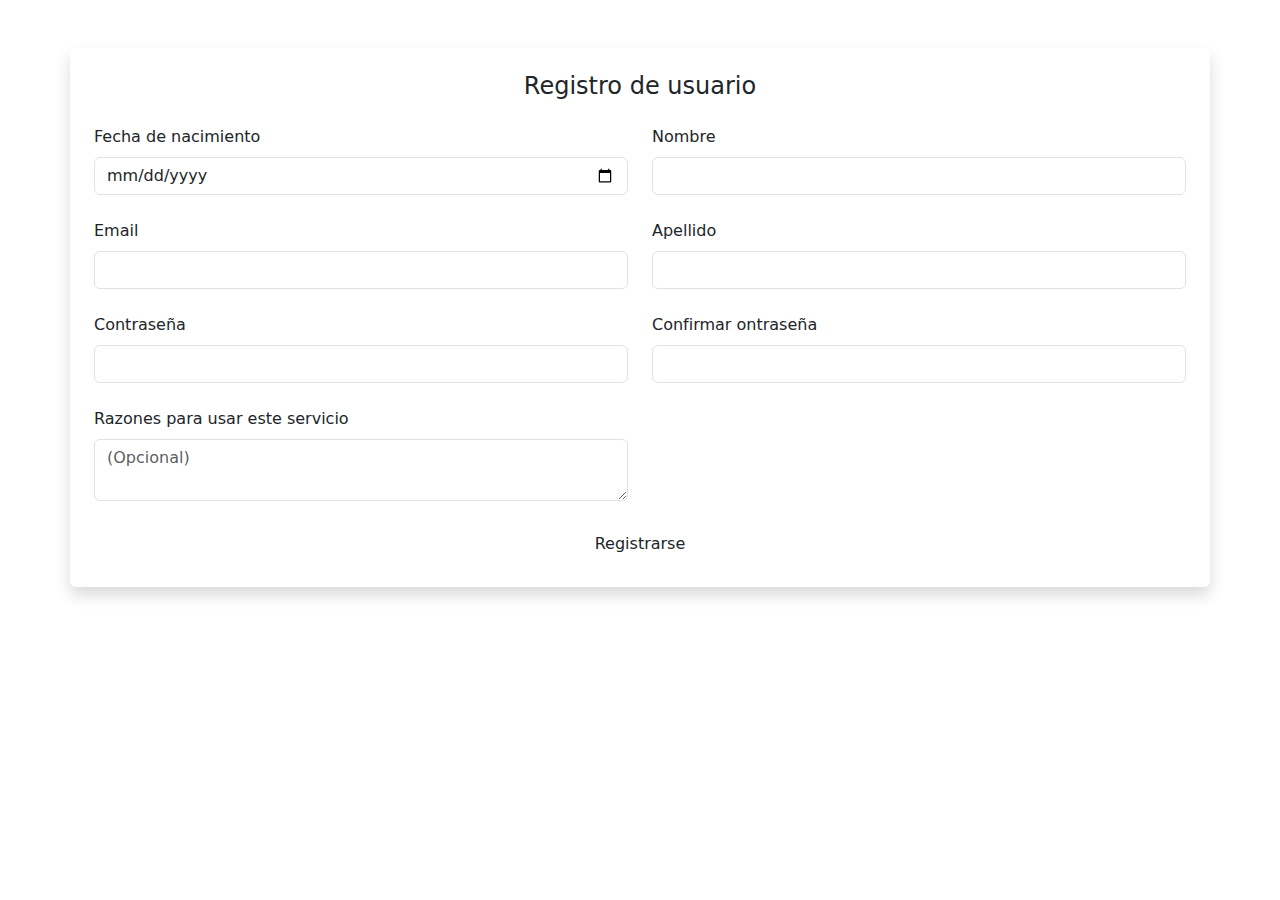
<file: pages/register.html>
<!DOCTYPE html>
<html lang="es">
<head>
  <meta charset="UTF-8" />
  <meta name="viewport" content="width=device-width, initial-scale=1" />
  <title>Registro - Inventary System</title>
  <link rel="stylesheet" href="../css/style.css" />
  <link href="https://cdn.jsdelivr.net/npm/bootstrap@5.3.3/dist/css/bootstrap.min.css" rel="stylesheet" />
  <link href="https://cdn.jsdelivr.net/npm/bootstrap-icons@1.10.5/font/bootstrap-icons.css" rel="stylesheet" />
    <link rel="icon" type="image/x-icon" href="../logo/logo.png">

</head>
<body>

    <main class="d-flex justify-content-center align-items-center">
        <div class="form-products container mt-5 p-4 shadow rounded bg-white">
            <h4 class="mb-4 text-center txt-title">Registro de usuario</h4>
            <form class="row g-4">
            <div class="col-md-6">
                <label for="date" class="form-label">Fecha de nacimiento</label>
                <input type="date" class="form-control" id="date">
            </div>
        
            <div class="col-md-6">
                <label for="firtsname" class="form-label">Nombre</label>
                <input type="text" class="form-control" id="firtsname">
            </div>
            <div class="col-md-6">
                <label for="email" class="form-label">Email</label>
                <input type="email" class="form-control" id="email">
            </div>
            <div class="col-md-6">
                <label for="lastname" class="form-label">Apellido</label>
                <input type="text" class="form-control" id="lastname">
            </div>
            <div class="col-md-6">
                <label for="password" class="form-label">Contraseña</label>
                <input type="password" class="form-control" id="password">
            </div>
            <div class="col-md-6">
                <label for="passwordConfirm" class="form-label">Confirmar ontraseña</label>
                <input type="password" class="form-control" id="passwordConfirm">
            </div>
        
            <div class="col-md-6">
                <label for="description" class="form-label">Razones para usar este servicio</label>
                <textarea class="form-control" id="description" placeholder="(Opcional)"></textarea>
            </div>
        
            <div class="col-12 text-end d-flex justify-content-center align-items-center">
                <a type="submit" class="btn btn-create px-4" href="./inventary.html">Registrarse</a>
            </div>
            </form>
        </div>
    </main>


  <script src="https://cdn.jsdelivr.net/npm/bootstrap@5.3.3/dist/js/bootstrap.bundle.min.js"></script>
</body>
</html>
</file>
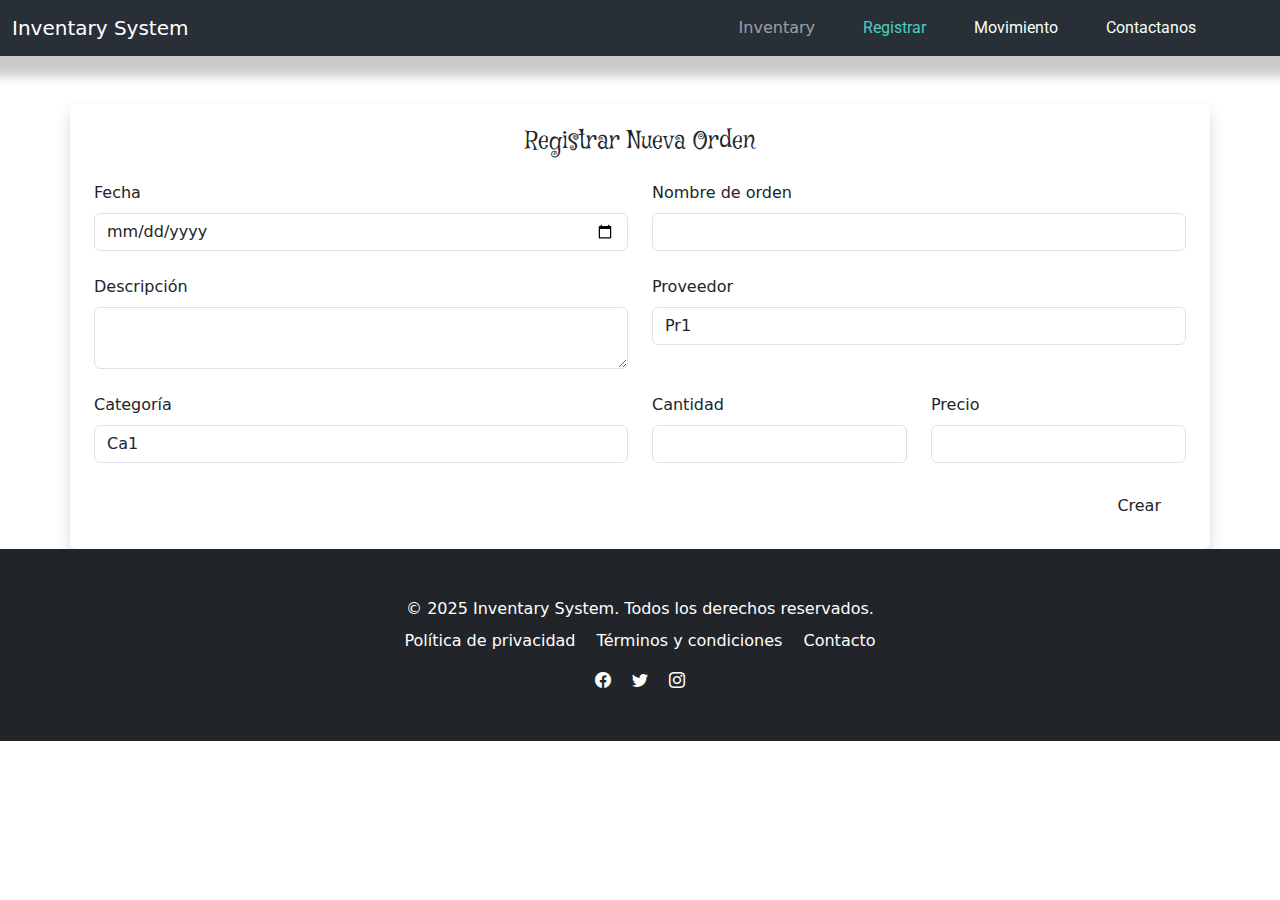
<file: pages/registerProduct.html>
<!DOCTYPE html>
<html lang="en">
<head>
    <meta charset="UTF-8">
    <meta name="viewport" content="width=device-width, initial-scale=1.0">
    <link rel="preconnect" href="https://fonts.googleapis.com">
    <link rel="preconnect" href="https://fonts.gstatic.com" crossorigin>
    <link href="https://fonts.googleapis.com/css2?family=Mystery+Quest&family=PT+Serif:ital,wght@0,400;0,700;1,400;1,700&family=Roboto:ital,wght@0,100..900;1,100..900&display=swap" rel="stylesheet">
    <link rel="stylesheet" href="../css/style.css">
    <link href="https://cdn.jsdelivr.net/npm/bootstrap@5.3.3/dist/css/bootstrap.min.css" rel="stylesheet">
    <link href="https://cdn.jsdelivr.net/npm/bootstrap-icons@1.10.5/font/bootstrap-icons.css" rel="stylesheet">
    <title>System</title>
</head>
<body>
    <header class="c-nav u-high">
        <nav class="navbar navbar-expand-lg navbar-dark">
            <div class="container-fluid">
                <a class="navbar-brand" href="#">Inventary System</a>
                <button class="navbar-toggler" type="button" data-bs-toggle="collapse" data-bs-target="#menuNavbar" aria-controls="menuNavbar" aria-expanded="false" aria-label="Toggle navigation">
                <span class="navbar-toggler-icon"></span>
                </button>
                <div class="collapse navbar-collapse mx-5" id="menuNavbar">
                <ul class="navbar-nav ms-auto mb-2 mb-lg-0">
                    <li class="nav-item mx-3">
                    <a class="nav-link no_active_txttxt_roboto" href="/pages/inventary.html">Inventary</a>
                    </li>
                    <li class="nav-item mx-3">
                    <a class="nav-link active_txt txt_roboto" href="/pages/registerProduct.html">Registrar</a>
                    </li>
                    <li class="nav-item mx-3">
                        <a class="nav-link no_active_txt txt_roboto" href="/pages/record.html">Movimiento</a>
                    </li>
                    <li class="nav-item mx-3">
                    <a class="nav-link no_active_txt txt_roboto" href="#">Contactanos</a>
                    </li>
                </ul>
                </div>
            </div>
            </nav>
        </header>

        <main>
            <div class="form-products container mt-5 p-4 shadow rounded bg-white">
              <h4 class="mb-4 text-center txt-title">Registrar Nueva Orden</h4>
              <form class="row g-4">
                <div class="col-md-6">
                  <label for="date" class="form-label">Fecha</label>
                  <input type="date" class="form-control" id="date">
                </div>
          
                <div class="col-md-6">
                  <label for="productName" class="form-label">Nombre de orden</label>
                  <input type="text" class="form-control" id="productName">
                </div>
          
                <div class="col-md-6">
                  <label for="description" class="form-label">Descripción</label>
                  <textarea class="form-control" id="description"></textarea>
                </div>
          
                <div class="col-md-6">
                  <label for="provider" class="form-label">Proveedor</label>
                  <select name="provider" id="provider" class="form-control">
                    <option value="1">Pr1</option>
                    <option value="2">Pr2</option>
                    <option value="3">Pr3</option>
                  </select>
                </div>
          
                <div class="col-md-6">
                  <label for="category" class="form-label">Categoría</label>
                  <select name="category" id="category" class="form-control">
                    <option value="1">Ca1</option>
                    <option value="2">Ca2</option>
                    <option value="3">Ca3</option>
                  </select>
                </div>
          
                <div class="col-md-3">
                  <label for="quantity" class="form-label">Cantidad</label>
                  <input type="number" class="form-control" id="quantity">
                </div>
          
                <div class="col-md-3">
                  <label for="price" class="form-label">Precio</label>
                  <input type="number" step="0.01" class="form-control" id="price">
                </div>
          
                <div class="col-12 text-end">
                  <a type="submit" class="btn btn-create px-4" href="/pages/inventary.html">Crear</a>
                </div>
              </form>
            </div>
          </main>
          

    <footer class="bg-dark text-white py-5">
        <div class="container text-center">
          <p class="mb-2">© 2025 Inventary System. Todos los derechos reservados.</p>
      
          <div class="mb-3">
            <a href="#" class="text-white me-3 text-decoration-none">Política de privacidad</a>
            <a href="#" class="text-white me-3 text-decoration-none">Términos y condiciones</a>
            <a href="#" class="text-white text-decoration-none">Contacto</a>
          </div>
      
          <div>
            <a href="#"><i class="bi bi-facebook text-white me-3"></i></a>
            <a href="#"><i class="bi bi-twitter text-white me-3"></i></a>
            <a href="#"><i class="bi bi-instagram text-white"></i></a>
          </div>
        </div>
      </footer>
      <script src="https://cdn.jsdelivr.net/npm/@popperjs/core@2.11.8/dist/umd/popper.min.js"></script>
    <script src="https://cdn.jsdelivr.net/npm/bootstrap@5.3.3/dist/js/bootstrap.min.js"></script>
</body>
</html>
</file>
<file: css/style.css>
:root {
    --color-gunMetal: #292f36;
    --color-cyan: #4ecdc4;
    --color-cyanH:rgb(63, 168, 161);
    --color-white: #f7fff7;
    --color-whiteH:rgba(226, 226, 226, 0.733);
    --color-coolGray: #7d84b2;
    --color-coolGrayH: #7d84b2af;
    --color-blue: #0075f2;
}
header{
    background-color: var(--color-gunMetal); 
    box-shadow: #292f3641 0px 10px 10px 10px;
}
footer{
    background-color: var(--color-gunMetal); 

}

.txt_roboto{
    font-family: "Roboto", sans-serif;
    font-weight: medium;
}
nav .nav-link.active_txt {
    font-family: "Roboto", sans-serif;
    font-weight: medium;
    color: var(--color-cyan);
}
nav .nav-link.no_active_txt{
    font-family: "Roboto", sans-serif;
    font-weight: medium;
    color: var(--color-white);
    font-weight: normal;
}
nav .nav-link.no_active_txt:hover{
    color: var(--color-whiteH);
    font-weight: normal;
}
.btn.btn-start{
    color:var(--color-white);
    background-color: var(--color-coolGray);
    font-weight: 700;
    font-weight: bold;
    transition: all .5s;
}
main .btn.btn-start:hover{

    color:var(--color-white);
    background-color: var(--color-coolGray);
    box-shadow: var(--color-coolGray) 0px 2px 10px 2px;
}
header .btn.btn-start:hover{
    background-color: var(--color-coolGrayH);
    color:var(--color-white);
}
.txt-title{
    font-family: "Mystery Quest", system-ui;
    font-weight: 400;
}
.shade{
    color: var(--color-cyan);
}
.mtb-5{
    margin-top: 5rem;
    margin-top: 5rem;
}

footer .text-white:hover {
    text-decoration: underline;
    color: var(--color-cyan) !important; /* Puedes usar un color de tu paleta */
}
.txt-info{
    font-family: "Mystery Quest", system-ui;
    font-weight: 400;

    color: var(--color-cyan); /* Puedes usar un color de tu paleta */
}
.txt-info:hover{
    color: var(--color-cyanH); /* Puedes usar un color de tu paleta */
}
</file>
